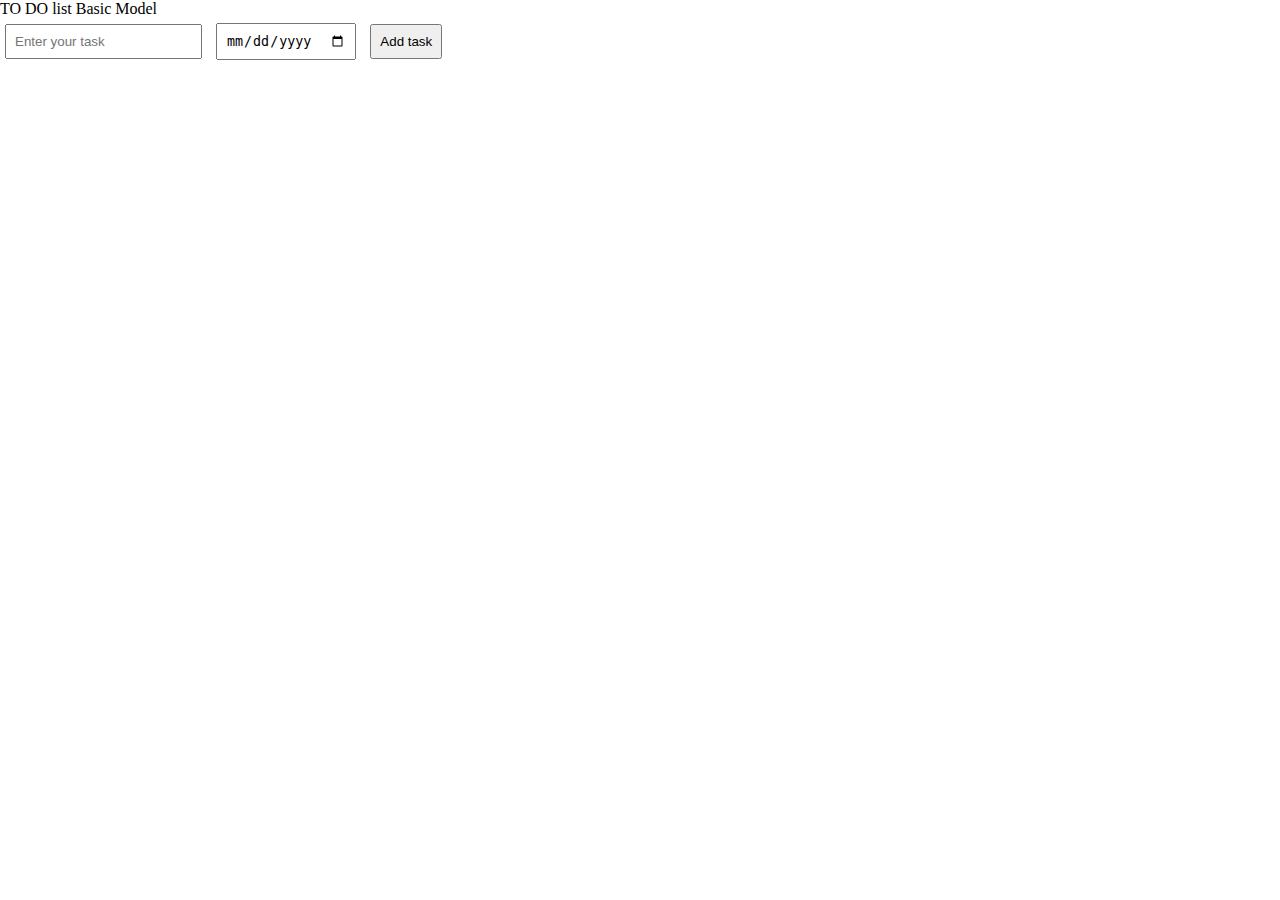
<file: todolist Basic/index.Html>
<!DOCTYPE html>
<html lang="en">
<head>
    <meta charset="UTF-8">
    <meta name="viewport" content="width=device-width, initial-scale=1.0">
    <title>Document</title>
    <link rel="stylesheet" href="style.css">
</head>
<body>

<p >TO DO list Basic Model</p>

<input placeholder="Enter your task" class="js-input grid">
   <input type="date" name="" id="" item class="js-date grid">
        <button class="js-button1 js-button-2 grid">Add task</button>
   

<Table>

</Table>

    <script src="script.js"></script>
    
</body>
</html>
</file>
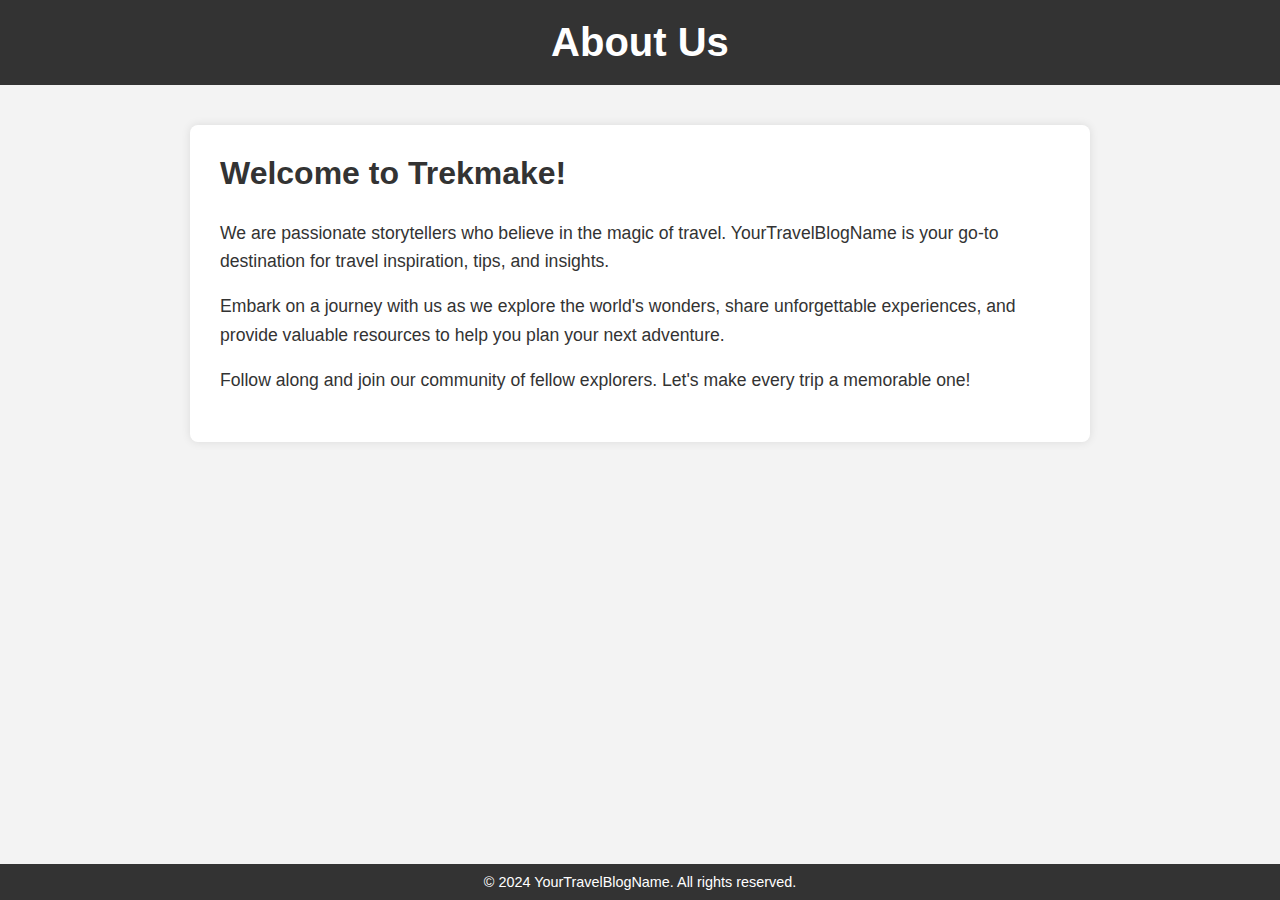
<file: Travel/Travel/aboutus.html>
<!DOCTYPE html>
<html lang="en">
<head>
  
  <style>
    
    body {
      font-family: Arial, sans-serif;
      margin: 0;
      padding: 0;
      background-color: #f3f3f3;
      color: #333;
    }
    .container {
      max-width: 900px;
      margin: auto;
      padding: 20px;
    }
    /* Header Styles */
    header {
      background-color: #333;
      color: #fff;
      padding: 20px 0;
      text-align: center;
    }
    header h1 {
      margin: 0;
      font-size: 2.5rem;
    }
    /* About Section Styles */
    .about-section {
      background-color: #fff;
      border-radius: 8px;
      box-shadow: 0 0 10px rgba(0, 0, 0, 0.1);
      padding: 30px;
      margin-top: 20px;
    }
    .about-section h2 {
      color: #333;
      font-size: 2rem;
      margin-top: 0;
    }
    .about-section p {
      font-size: 1.1rem;
      line-height: 1.6;
    }
    /* Footer Styles */
    footer {
      background-color: #333;
      color: #fff;
      text-align: center;
      padding: 10px 0;
      position: fixed;
      bottom: 0;
      width: 100%;
    }
    footer p {
      margin: 0;
      font-size: 0.9rem;
    }
  </style>
</head>
<body>

  <header>
    <h1>About Us</h1>
  </header>

  <div class="container">
    <div class="about-section">
      <h2>Welcome to Trekmake!</h2>
      <p>We are passionate storytellers who believe in the magic of travel. YourTravelBlogName is your go-to destination for travel inspiration, tips, and insights.</p>
      <p>Embark on a journey with us as we explore the world's wonders, share unforgettable experiences, and provide valuable resources to help you plan your next adventure.</p>
      <p>Follow along and join our community of fellow explorers. Let's make every trip a memorable one!</p>
    </div>
  </div>

  <footer>
    <p>&copy; 2024 YourTravelBlogName. All rights reserved.</p>
  </footer>

</body>
</html>
</file>
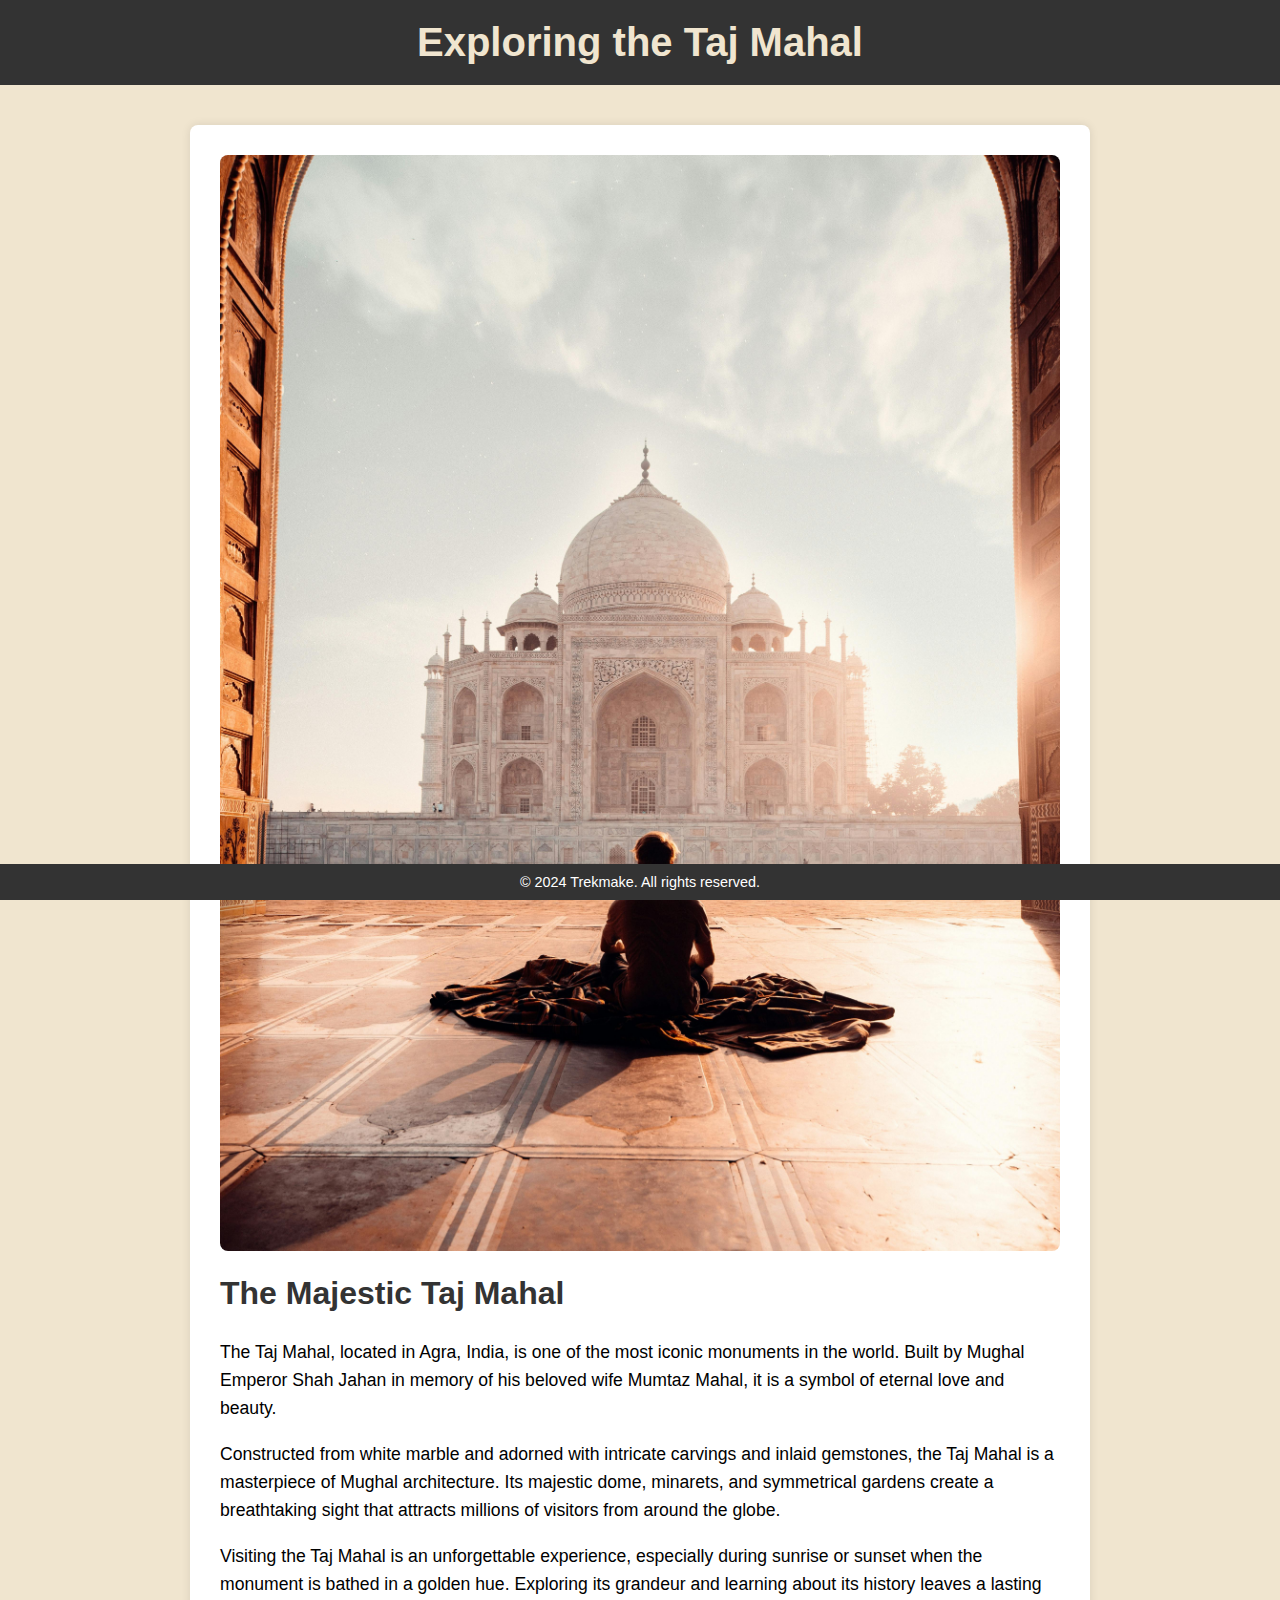
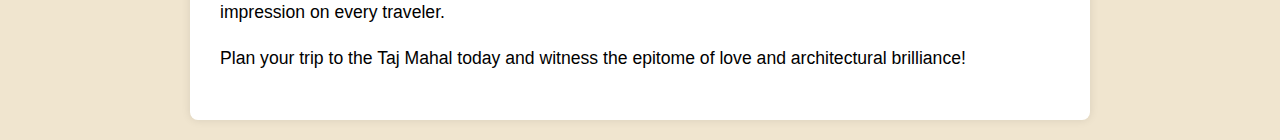
<file: Travel/Travel/blogno1.html>
<!DOCTYPE html>
<html lang="en">
<head>
 
  <title>Exploring the Taj Mahal</title>
 
  <style>
    
    body {
      font-family: Arial, sans-serif;
      margin: 0;
      padding: 0;
      background-color: #f0e5cf;
      color: black;
    }
    .container {
      max-width: 900px;
      margin: auto;
      padding: 20px;
    }
    /* Header Styles */
    header {
      background-color: #333;
      color: #fff;
      padding: 20px 0;
      text-align: center;
    }
    header h1 {
      margin: 0;
      font-size: 2.5rem;
    }
    /* Blog Post Styles */
    .blog-post {
      background-color: #fff;
      border-radius: 8px;
      box-shadow: 0 0 10px rgba(0, 0, 0, 0.1);
      padding: 30px;
      margin-top: 20px;
    }
    .blog-post h2 {
      color: #333;
      font-size: 2rem;
      margin-top: 0;
    }
    .blog-post img {
      max-width: 100%;
      height: auto;
      border-radius: 8px;
      margin-bottom: 20px;
    }
    .blog-post p {
      font-size: 1.1rem;
      line-height: 1.6;
    }
    /* Footer Styles */
    footer {
      background-color: #333;
      color: #fff;
      text-align: center;
      padding: 10px 0;
      position: fixed;
      bottom: 0;
      width: 100%;
    }
    footer p {
      margin: 0;
      font-size: 0.9rem;
    }
  </style>
</head>
<body>

  <header>
    <h1 style="color: #f0e5cf;">Exploring the Taj Mahal</h1>
  </header>

  <div class="container">
    <div class="blog-post">
      <img src="taj2.jpg" alt="Taj Mahal">
      <h2>The Majestic Taj Mahal</h2>
      <p>The Taj Mahal, located in Agra, India, is one of the most iconic monuments in the world. Built by Mughal Emperor Shah Jahan in memory of his beloved wife Mumtaz Mahal, it is a symbol of eternal love and beauty.</p>
      <p>Constructed from white marble and adorned with intricate carvings and inlaid gemstones, the Taj Mahal is a masterpiece of Mughal architecture. Its majestic dome, minarets, and symmetrical gardens create a breathtaking sight that attracts millions of visitors from around the globe.</p>
      <p>Visiting the Taj Mahal is an unforgettable experience, especially during sunrise or sunset when the monument is bathed in a golden hue. Exploring its grandeur and learning about its history leaves a lasting impression on every traveler.</p>
      <p>Plan your trip to the Taj Mahal today and witness the epitome of love and architectural brilliance!</p>
    </div>
  </div>

  <footer>
    <p>&copy; 2024 Trekmake. All rights reserved. </p>
  </footer>

</body>
</html>
</file>
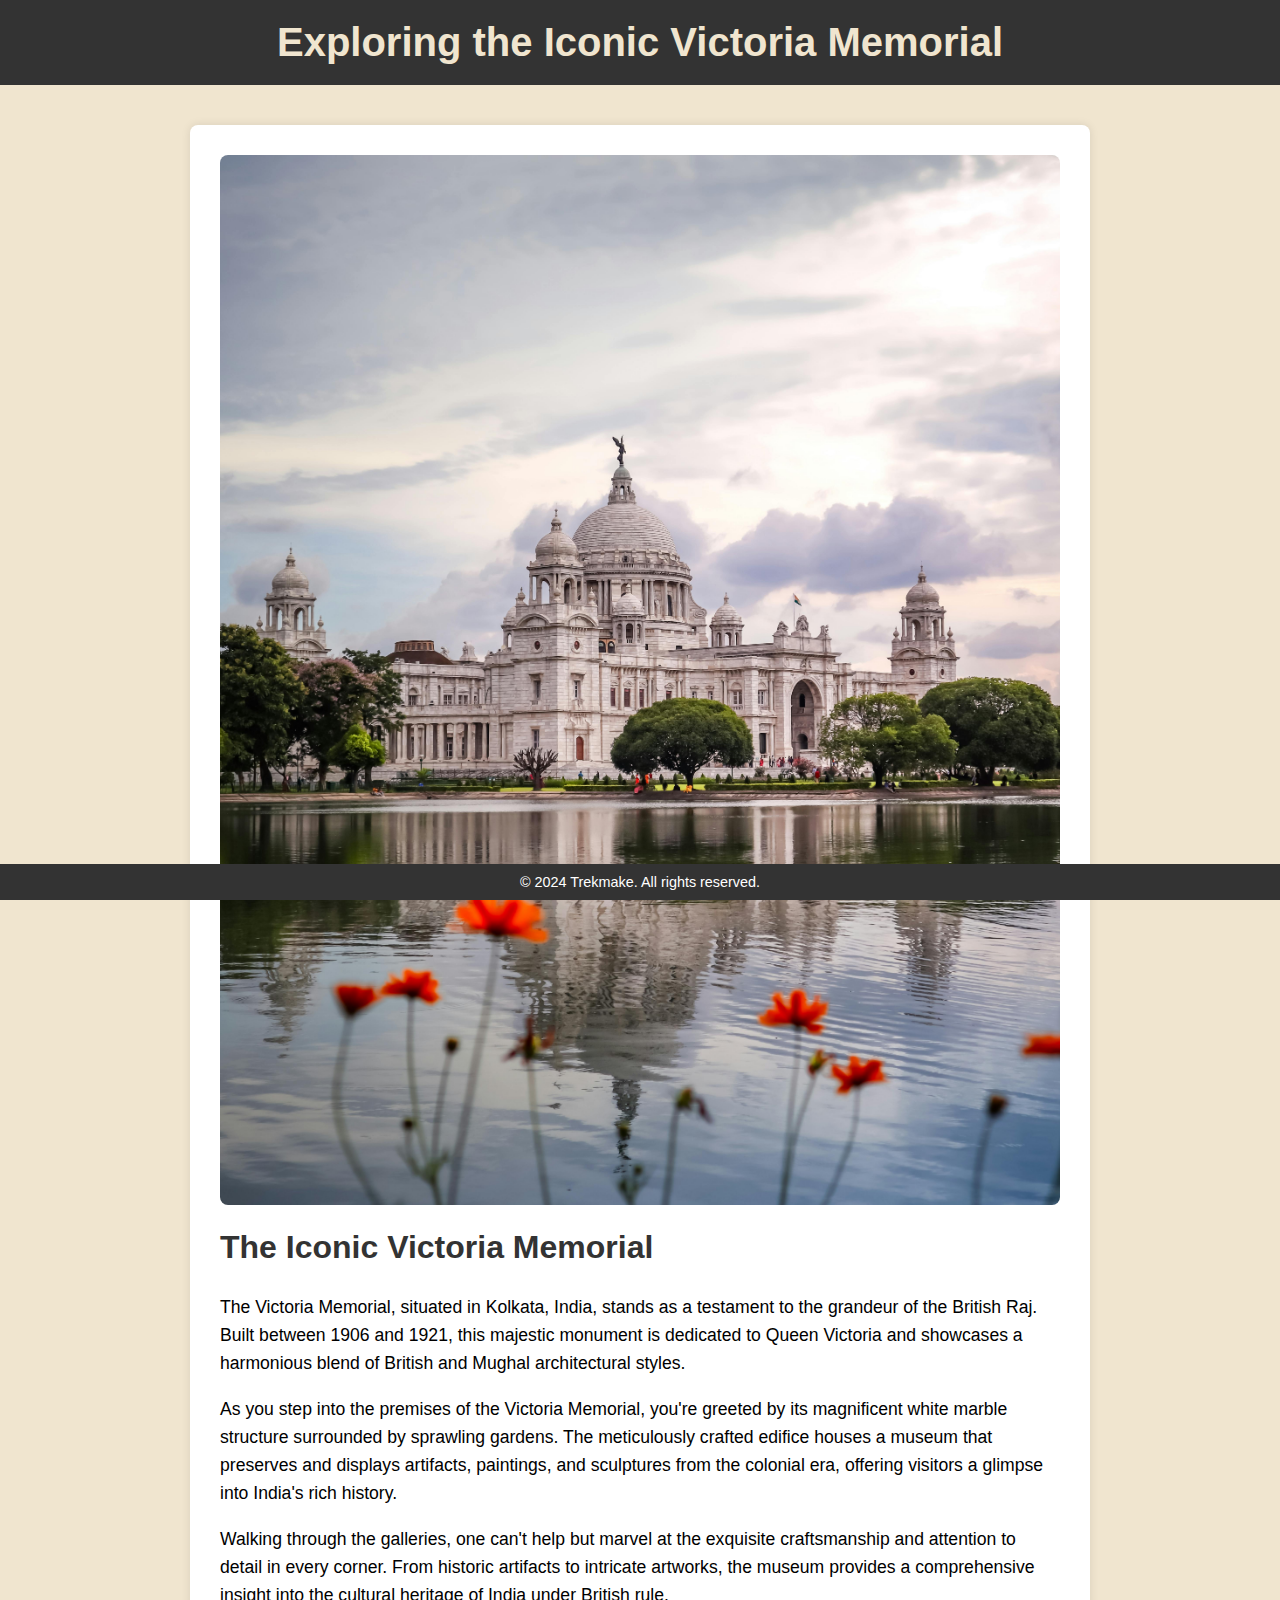
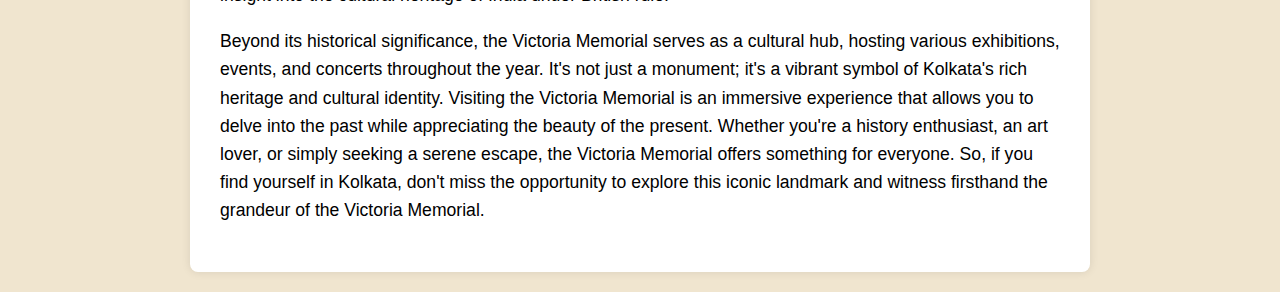
<file: Travel/Travel/blogno2.html>
<!DOCTYPE html>
<html lang="en">
<head>
 
  <title>Exploring the Iconic Victoria Memorial</title>
 
  <style>
    
    body {
      font-family: Arial, sans-serif;
      margin: 0;
      padding: 0;
      background-color: #f0e5cf;
      color: black;
    }
    .container {
      max-width: 900px;
      margin: auto;
      padding: 20px;
    }
    /* Header Styles */
    header {
      background-color: #333;
      color: #fff;
      padding: 20px 0;
      text-align: center;
    }
    header h1 {
      margin: 0;
      font-size: 2.5rem;
    }
    /* Blog Post Styles */
    .blog-post {
      background-color: #fff;
      border-radius: 8px;
      box-shadow: 0 0 10px rgba(0, 0, 0, 0.1);
      padding: 30px;
      margin-top: 20px;
    }
    .blog-post h2 {
      color: #333;
      font-size: 2rem;
      margin-top: 0;
    }
    .blog-post img {
      max-width: 100%;
      height: auto;
      border-radius: 8px;
      margin-bottom: 20px;
    }
    .blog-post p {
      font-size: 1.1rem;
      line-height: 1.6;
    }
    /* Footer Styles */
    footer {
      background-color: #333;
      color: #fff;
      text-align: center;
      padding: 10px 0;
      position: fixed;
      bottom: 0;
      width: 100%;
    }
    footer p {
      margin: 0;
      font-size: 0.9rem;
    }
  </style>
</head>
<body>

  <header>
    <h1 style="color: #f0e5cf;">Exploring the Iconic Victoria Memorial</h1>
  </header>

  <div class="container">
    <div class="blog-post">
      <img src="vic1.jpg" alt=" Victoria Memorial">
      <h2>The Iconic Victoria Memorial</h2>
      <p>The Victoria Memorial, situated in Kolkata, India, stands as a testament to the grandeur of the British Raj. Built between 1906 and 1921, this majestic monument is dedicated to Queen Victoria and showcases a harmonious blend of British and Mughal architectural styles.</p>
      <p>As you step into the premises of the Victoria Memorial, you're greeted by its magnificent white marble structure surrounded by sprawling gardens. The meticulously crafted edifice houses a museum that preserves and displays artifacts, paintings, and sculptures from the colonial era, offering visitors a glimpse into India's rich history.</p>
      <p>Walking through the galleries, one can't help but marvel at the exquisite craftsmanship and attention to detail in every corner. From historic artifacts to intricate artworks, the museum provides a comprehensive insight into the cultural heritage of India under British rule.</p>
      <p>Beyond its historical significance, the Victoria Memorial serves as a cultural hub, hosting various exhibitions, events, and concerts throughout the year. It's not just a monument; it's a vibrant symbol of Kolkata's rich heritage and cultural identity.

Visiting the Victoria Memorial is an immersive experience that allows you to delve into the past while appreciating the beauty of the present. Whether you're a history enthusiast, an art lover, or simply seeking a serene escape, the Victoria Memorial offers something for everyone.

So, if you find yourself in Kolkata, don't miss the opportunity to explore this iconic landmark and witness firsthand the grandeur of the Victoria Memorial.</p>
    </div>
  </div>

  <footer>
    <p>&copy; 2024 Trekmake. All rights reserved. </p>
  </footer>

</body>
</html>
</file>
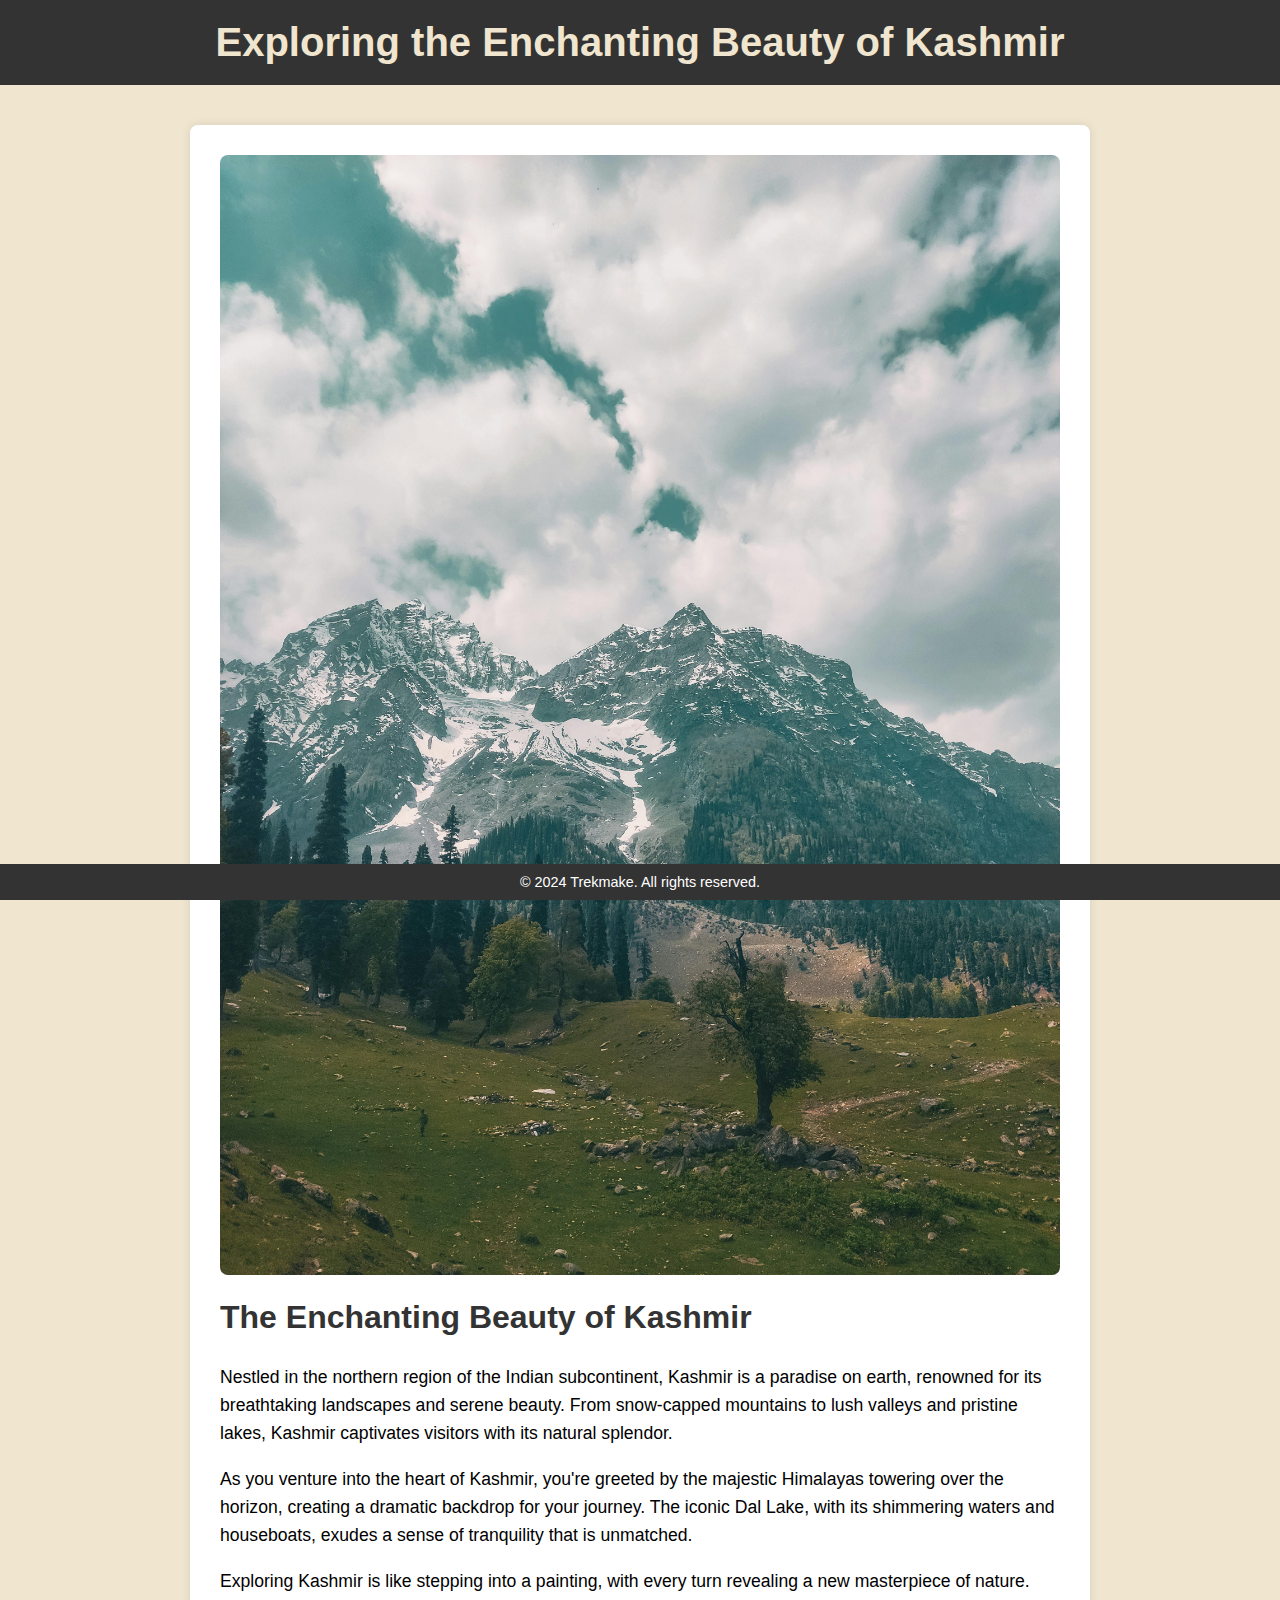
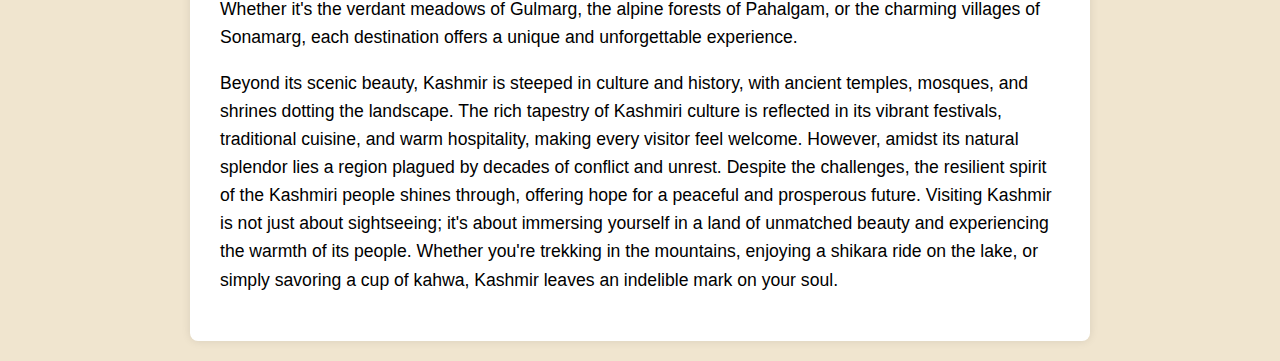
<file: Travel/Travel/blogno3.html>
<!DOCTYPE html>
<html lang="en">
<head>
 
  <title>Exploring the Enchanting Beauty of Kashmir</title>
 
  <style>
    
    body {
      font-family: Arial, sans-serif;
      margin: 0;
      padding: 0;
      background-color: #f0e5cf;
      color: black;
    }
    .container {
      max-width: 900px;
      margin: auto;
      padding: 20px;
    }
    /* Header Styles */
    header {
      background-color: #333;
      color: #fff;
      padding: 20px 0;
      text-align: center;
    }
    header h1 {
      margin: 0;
      font-size: 2.5rem;
    }
    /* Blog Post Styles */
    .blog-post {
      background-color: #fff;
      border-radius: 8px;
      box-shadow: 0 0 10px rgba(0, 0, 0, 0.1);
      padding: 30px;
      margin-top: 20px;
    }
    .blog-post h2 {
      color: #333;
      font-size: 2rem;
      margin-top: 0;
    }
    .blog-post img {
      max-width: 100%;
      height: auto;
      border-radius: 8px;
      margin-bottom: 20px;
    }
    .blog-post p {
      font-size: 1.1rem;
      line-height: 1.6;
    }
    /* Footer Styles */
    footer {
      background-color: #333;
      color: #fff;
      text-align: center;
      padding: 10px 0;
      position: fixed;
      bottom: 0;
      width: 100%;
    }
    footer p {
      margin: 0;
      font-size: 0.9rem;
    }
  </style>
</head>
<body>

  <header>
    <h1 style="color: #f0e5cf;">Exploring the Enchanting Beauty of Kashmir</h1>
  </header>

  <div class="container">
    <div class="blog-post">
      <img src="kash2.jpg" alt="Kashmir">
      <h2> The Enchanting Beauty of Kashmir</h2>
      <p>Nestled in the northern region of the Indian subcontinent, Kashmir is a paradise on earth, renowned for its breathtaking landscapes and serene beauty. From snow-capped mountains to lush valleys and pristine lakes, Kashmir captivates visitors with its natural splendor.</p>
      <p>As you venture into the heart of Kashmir, you're greeted by the majestic Himalayas towering over the horizon, creating a dramatic backdrop for your journey. The iconic Dal Lake, with its shimmering waters and houseboats, exudes a sense of tranquility that is unmatched.</p>
      <p>Exploring Kashmir is like stepping into a painting, with every turn revealing a new masterpiece of nature. Whether it's the verdant meadows of Gulmarg, the alpine forests of Pahalgam, or the charming villages of Sonamarg, each destination offers a unique and unforgettable experience.</p>
      <p>Beyond its scenic beauty, Kashmir is steeped in culture and history, with ancient temples, mosques, and shrines dotting the landscape. The rich tapestry of Kashmiri culture is reflected in its vibrant festivals, traditional cuisine, and warm hospitality, making every visitor feel welcome.

However, amidst its natural splendor lies a region plagued by decades of conflict and unrest. Despite the challenges, the resilient spirit of the Kashmiri people shines through, offering hope for a peaceful and prosperous future.

Visiting Kashmir is not just about sightseeing; it's about immersing yourself in a land of unmatched beauty and experiencing the warmth of its people. Whether you're trekking in the mountains, enjoying a shikara ride on the lake, or simply savoring a cup of kahwa, Kashmir leaves an indelible mark on your soul.</p>
    </div>
  </div>

  <footer>
    <p>&copy; 2024 Trekmake. All rights reserved. </p>
  </footer>

</body>
</html>
</file>
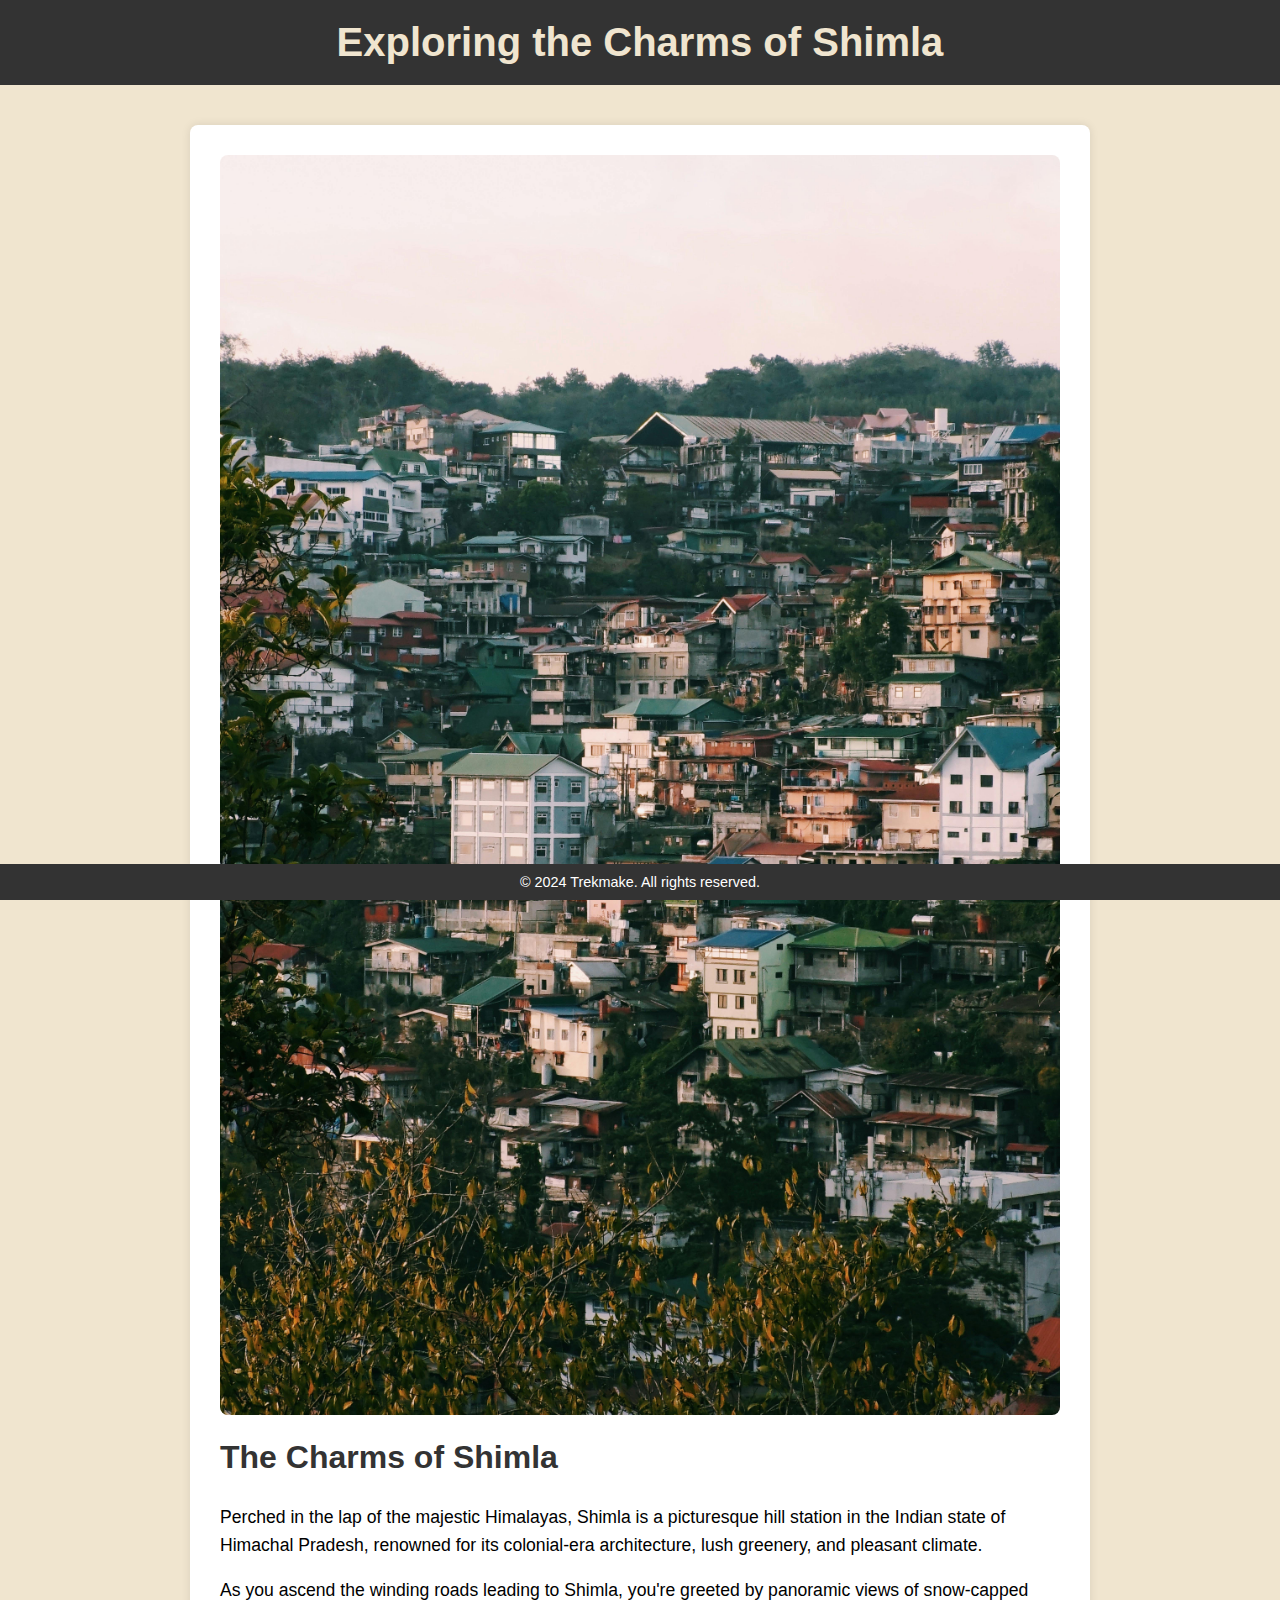
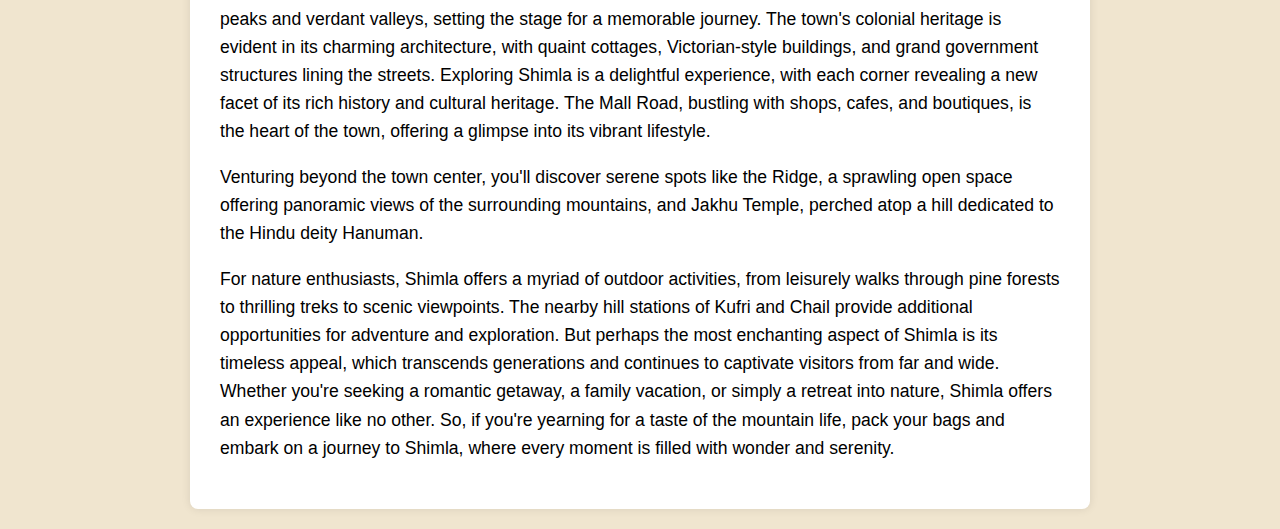
<file: Travel/Travel/blogno4.html>
<!DOCTYPE html>
<html lang="en">
<head>
 
  <title>Exploring the Charms of Shimla</title>
 
  <style>
    
    body {
      font-family: Arial, sans-serif;
      margin: 0;
      padding: 0;
      background-color: #f0e5cf;
      color: black;
    }
    .container {
      max-width: 900px;
      margin: auto;
      padding: 20px;
    }
    /* Header Styles */
    header {
      background-color: #333;
      color: #fff;
      padding: 20px 0;
      text-align: center;
    }
    header h1 {
      margin: 0;
      font-size: 2.5rem;
    }
    /* Blog Post Styles */
    .blog-post {
      background-color: #fff;
      border-radius: 8px;
      box-shadow: 0 0 10px rgba(0, 0, 0, 0.1);
      padding: 30px;
      margin-top: 20px;
    }
    .blog-post h2 {
      color: #333;
      font-size: 2rem;
      margin-top: 0;
    }
    .blog-post img {
      max-width: 100%;
      height: auto;
      border-radius: 8px;
      margin-bottom: 20px;
    }
    .blog-post p {
      font-size: 1.1rem;
      line-height: 1.6;
    }
    /* Footer Styles */
    footer {
      background-color: #333;
      color: #fff;
      text-align: center;
      padding: 10px 0;
      position: fixed;
      bottom: 0;
      width: 100%;
    }
    footer p {
      margin: 0;
      font-size: 0.9rem;
    }
  </style>
</head>
<body>

  <header>
    <h1 style="color: #f0e5cf;"> Exploring the Charms of Shimla</h1>
  </header>

  <div class="container">
    <div class="blog-post">
      <img src="shim2.jpg" alt="Taj Mahal">
      <h2>The Charms of Shimla</h2>
      <p>Perched in the lap of the majestic Himalayas, Shimla is a picturesque hill station in the Indian state of Himachal Pradesh, renowned for its colonial-era architecture, lush greenery, and pleasant climate.</p>
      <p>As you ascend the winding roads leading to Shimla, you're greeted by panoramic views of snow-capped peaks and verdant valleys, setting the stage for a memorable journey. The town's colonial heritage is evident in its charming architecture, with quaint cottages, Victorian-style buildings, and grand government structures lining the streets.

Exploring Shimla is a delightful experience, with each corner revealing a new facet of its rich history and cultural heritage. The Mall Road, bustling with shops, cafes, and boutiques, is the heart of the town, offering a glimpse into its vibrant lifestyle.</p>
      <p>Venturing beyond the town center, you'll discover serene spots like the Ridge, a sprawling open space offering panoramic views of the surrounding mountains, and Jakhu Temple, perched atop a hill dedicated to the Hindu deity Hanuman.</p>
      <p>For nature enthusiasts, Shimla offers a myriad of outdoor activities, from leisurely walks through pine forests to thrilling treks to scenic viewpoints. The nearby hill stations of Kufri and Chail provide additional opportunities for adventure and exploration.

But perhaps the most enchanting aspect of Shimla is its timeless appeal, which transcends generations and continues to captivate visitors from far and wide. Whether you're seeking a romantic getaway, a family vacation, or simply a retreat into nature, Shimla offers an experience like no other.

So, if you're yearning for a taste of the mountain life, pack your bags and embark on a journey to Shimla, where every moment is filled with wonder and serenity.

</p>
    </div>
  </div>

  <footer>
    <p>&copy; 2024 Trekmake. All rights reserved. </p>
  </footer>

</body>
</html>
</file>
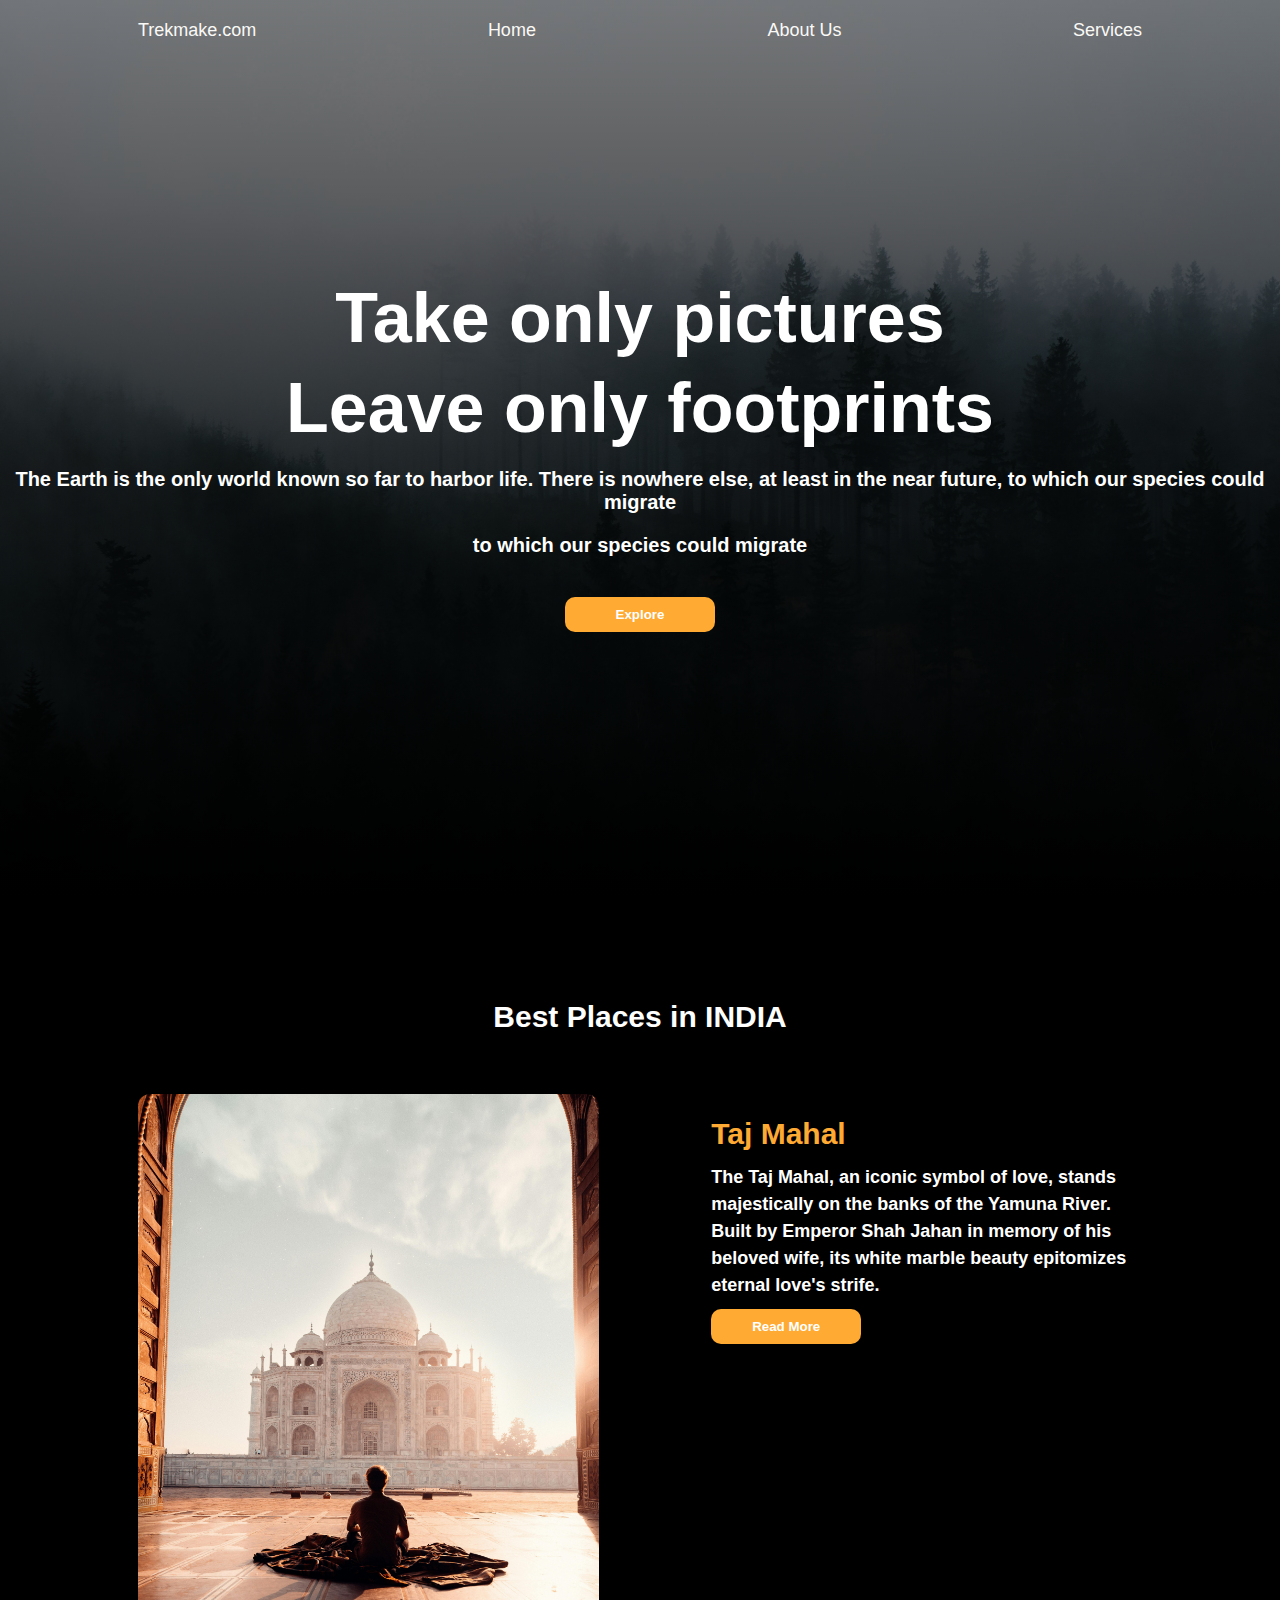
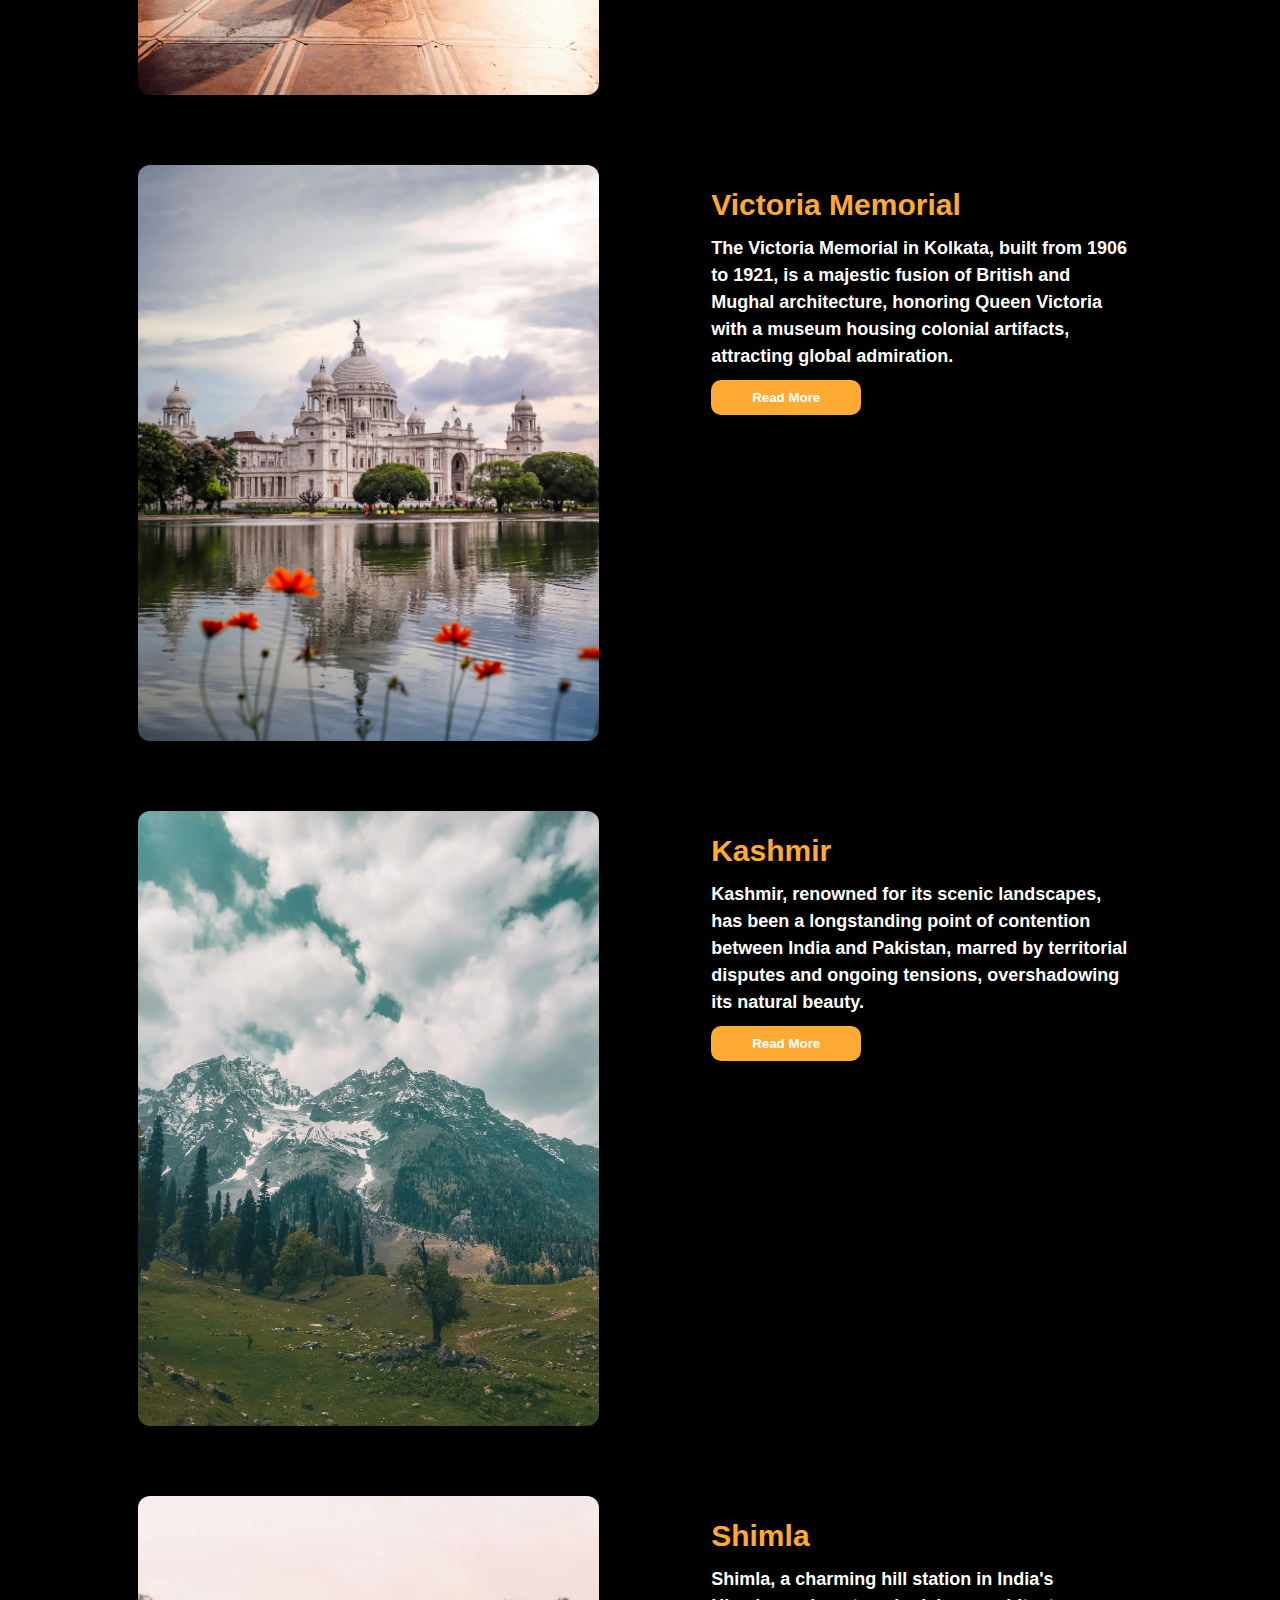
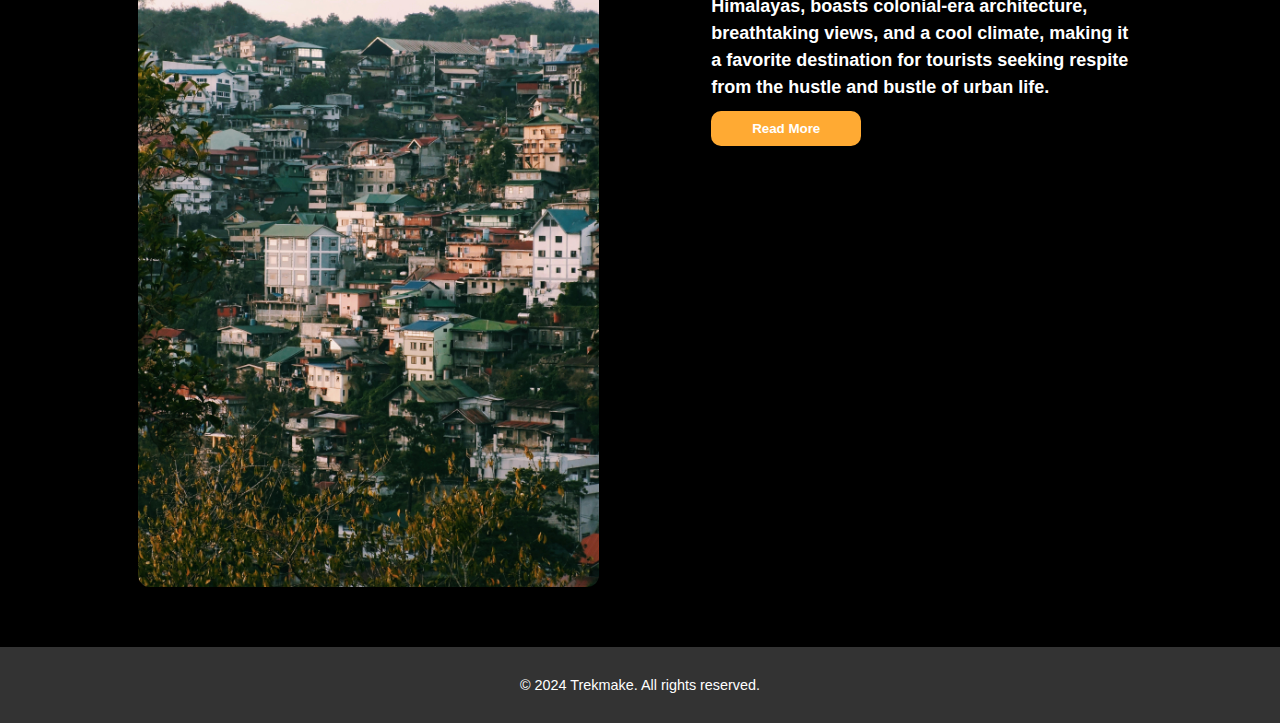
<file: Travel/Travel/home.html>
<html>
<head>
  <title>Trekmake</title>
  <link rel="stylesheet" href="style.css">
</head>
<body>
  <section id="main1">
    <div id="menu">
      <div id="logo"><a href="#">Trekmake.com</a></div>
      <div id="menu1"><a href="#">Home</a></div>
      <div id="menu2"><a href="aboutus.html">About Us</a></div>
      <div id="menu3"><a href="services.html">Services</a></div>
    </div>

    <h1 id="text1">Take only pictures</h1>
    <h1 id="text2">Leave only footprints</h1> 

    <h4 id="text3">The Earth is the only world known so far to harbor life. There is nowhere else, at least in the near future, to which our species could migrate</h4>
    <h4 id="text5">to which our species could migrate</h4>

    <div id="button1">
      <button><a href="#">Explore</a></button>
    </div>
  </section>

  <section id="main2">
    <h3 id="text7">Best Places in INDIA</h3>

    <div id="blog">
      <div class="image-container">
        <img src="taj2.jpg" alt="Taj Mahal">
      </div>
      <div class="context">
        <h1>Taj Mahal</h1>
        <h5>The Taj Mahal, an iconic symbol of love, stands majestically on the banks of the Yamuna River. Built by Emperor Shah Jahan in memory of his beloved wife, its white marble beauty epitomizes eternal love's strife.</h5>
        <button><a href="blogno1.html">Read More</a></button>
      </div>
    </div>

    <div id="blog2">
      <div class="image-container">
        <img src="vic1.jpg" alt="Victoria Memorial">
      </div>
      <div class="context2">
        <h1>Victoria Memorial</h1>
        <h5>The Victoria Memorial in Kolkata, built from 1906 to 1921, is a majestic fusion of British and Mughal architecture, honoring Queen Victoria with a museum housing colonial artifacts, attracting global admiration.</h5>
        <button><a href="blogno2.html">Read More</a></button>
      </div>
    </div>

    <div id="blog1">
      <div class="image-container">
        <img src="kash2.jpg" alt="Kashmir">
      </div>
      <div class="context1">
        <h1>Kashmir</h1>
        <h5>Kashmir, renowned for its scenic landscapes, has been a longstanding point of contention between India and Pakistan, marred by territorial disputes and ongoing tensions, overshadowing its natural beauty.</h5>
        <button><a href="blogno3.html">Read More</a></button>
      </div>
    </div>

    <div id="blog3">
      <div class="image-container">
        <img src="shim2.jpg" alt="Shimla">
      </div>
      <div class="context3">
        <h1>Shimla</h1>
        <h5>Shimla, a charming hill station in India's Himalayas, boasts colonial-era architecture, breathtaking views, and a cool climate, making it a favorite destination for tourists seeking respite from the hustle and bustle of urban life.</h5>
        <button><a href="blogno4.html">Read More</a></button>
      </div>
    </div>
  </section>

  <footer>
    <p>&copy; 2024 Trekmake. All rights reserved.</p>
  </footer>
</body>
</html>
</file>
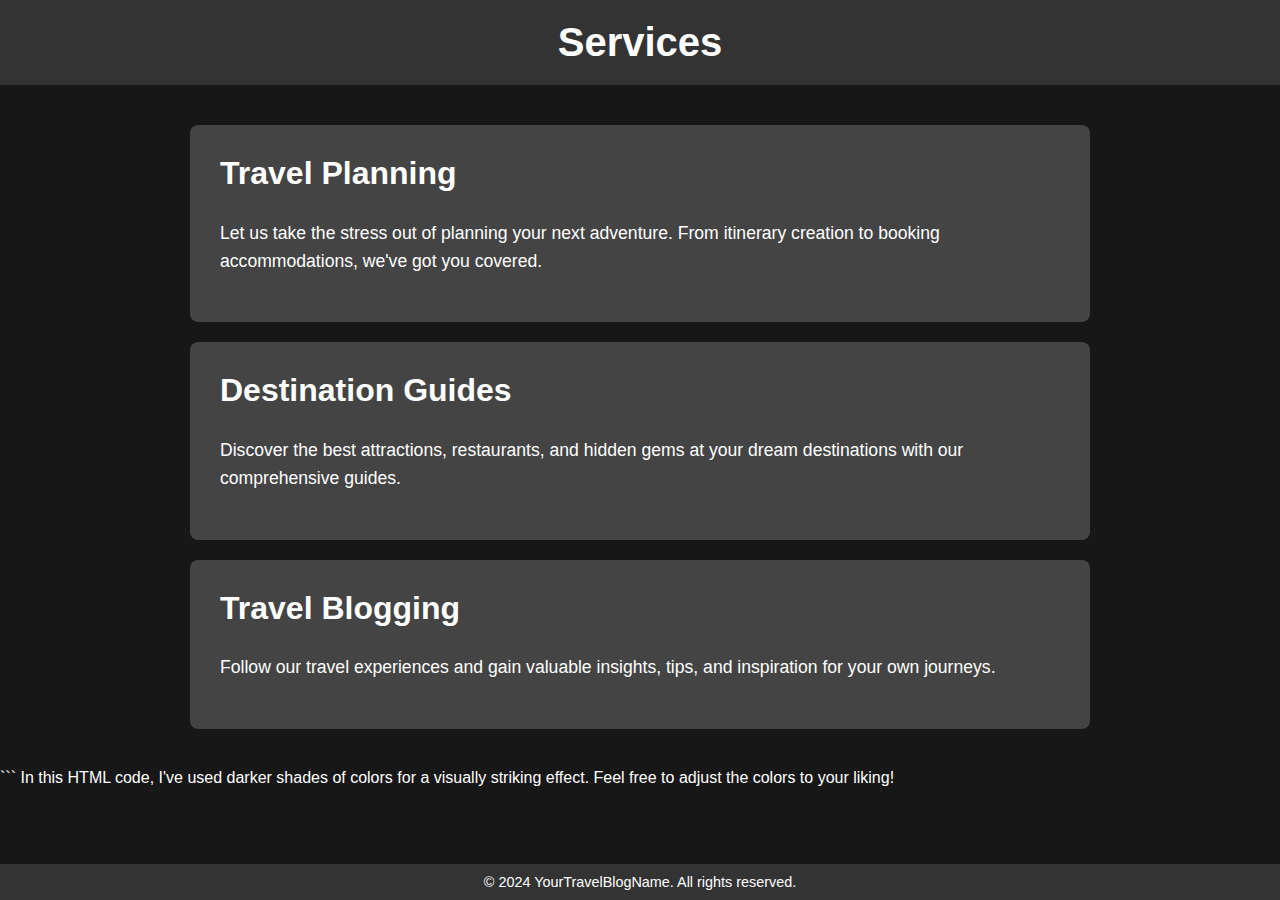
<file: Travel/Travel/services.html>
<html>
<!DOCTYPE html>
<html lang="en">
<head>
  
  <title>Services - Trekmake</title>
  <style>
    body {
      font-family: Arial, sans-serif;
      margin: 0;
      padding: 0;
      background-color: #171717;
      color: #fff;
    }
    .container {
      max-width: 900px;
      margin: auto;
      padding: 20px;
    }
   /* Header Styles */
    header {
      background-color: #333;
      color: #fff;
      padding: 20px 0;
      text-align: center;
    }
    header h1 {
      margin: 0;
      font-size: 2.5rem;
    }
  
    .services-section {
      margin-top: 20px;
    }
    .service {
      background-color: #444;
      border-radius: 8px;
      padding: 30px;
      margin-bottom: 20px;
    }
    .service h2 {
      color: #fff;
      font-size: 2rem;
      margin-top: 0;
    }
    .service p {
      font-size: 1.1rem;
      line-height: 1.6;
    }
    /* Footer Styles */
    footer {
      background-color: #333;
      color: #fff;
      text-align: center;
      padding: 10px 0;
      position: fixed;
      bottom: 0;
      width: 100%;
    }
    footer p {
      margin: 0;
      font-size: 0.9rem;
    }
  </style>
</head>
<body>

  <header>
    <h1>Services</h1>
  </header>

  <div class="container">
    <div class="services-section">
      <div class="service">
        <h2>Travel Planning</h2>
        <p>Let us take the stress out of planning your next adventure. From itinerary creation to booking accommodations, we've got you covered.</p>
      </div>
      <div class="service">
        <h2>Destination Guides</h2>
        <p>Discover the best attractions, restaurants, and hidden gems at your dream destinations with our comprehensive guides.</p>
      </div>
      <div class="service">
        <h2>Travel Blogging</h2>
        <p>Follow our travel experiences and gain valuable insights, tips, and inspiration for your own journeys.</p>
      </div>
    </div>
  </div>

  <footer>
    <p>&copy; 2024 YourTravelBlogName. All rights reserved.</p>
  </footer>

</body>
</html>
```

In this HTML code, I've used darker shades of colors for a visually striking effect. Feel free to adjust the colors to your liking!
</file>
<file: todolist Basic/style.css>
* {
    margin: 0;
    padding: 0;
    box-sizing: border-box;
}

html,
body {
    height: 100%;
    width: 100%;
}

table {
    width: 100%;
    border-collapse: collapse;
    margin-top: 20px;
}

th,
td {
    border: 1px solid #ddd;
    padding: 8px;
    text-align: left;
}

th {
    background-color: #f4f4f4;
}

input,
select,
button {
    margin: 5px;
    padding: 8px;
}
</file>
<file: Travel/Travel/style.css>
/* General reset */
* {
  padding: 0;
  margin: 0;
  box-sizing: border-box;
}

body {
  background-color: black;
  font-family: Arial, sans-serif;
  color: #fff;
}

/* Main Section */
#main1 {
  background: linear-gradient(rgba(0, 0, 0, 0.5), rgba(0, 0, 0, 1)), url("back.jpg");
  background-size: cover;
  background-position: center;
  width: 100%;
  height: 100vh; /* Full viewport height */
  position: relative;
  color: #fff;
  padding: 0;
  display: flex;
  flex-direction: column;
  justify-content: center;
  align-items: center;
  text-align: center;
}

#menu {
  display: flex;
  justify-content: space-between;
  align-items: center;
  width: 100%;
  padding: 20px 10%;
  position: absolute;
  top: 0;
}

#logo, #menu1, #menu2, #menu3 {
  font-size: 18px;
}

#logo a,
#menu1 a,
#menu2 a,
#menu3 a {
  text-decoration: none;
  color: #FAF9F6;
  padding: 0 10px;
}

#logo a:hover,
#menu1 a:hover,
#menu2 a:hover,
#menu3 a:hover {
  color: #B2BEB5;
}

/* Main Text */
#text1, #text2 {
  font-family: "Arial Black", sans-serif;
  font-size: 70px;
  text-align: center;
  position: relative;
  z-index: 10;
}

#text1 {
  margin-top: 10px;
}

#text2 {
  margin-top: 10px;
}

#text3, #text5 {
  font-size: 20px;
  color: #FFF;
  margin-top: 20px;
  text-align: center;
}

#button1 {
  margin-top: 30px;
}

button {
  width: 150px;
  background-color: #CC5500;
  border: none;
  border-radius: 10px;
  padding: 10px;
  cursor: pointer;
}

button a {
  text-decoration: none;
  color: white;
  font-weight: bold;
}

/* Blog Section */
#main2 {
  margin-top: 100px;
  padding: 0 10%;
}

h3#text7 {
  font-size: 30px;
  text-align: center;
  margin-bottom: 50px;
}

#blog, #blog1, #blog2, #blog3 {
  display: flex;
  flex-wrap: wrap;
  justify-content: space-between;
  margin-bottom: 50px;
}

.image-container {
  width: 45%;
  margin: 10px;
}

.image-container img {
  width: 100%;
  height: auto;
  border-radius: 12px;
}

.context, .context1, .context2, .context3 {
  width: 45%;
  padding: 20px;
}

.context h1, .context1 h1, .context2 h1, .context3 h1 {
  font-size: 30px;
  color: #FFAA33;
  line-height: 2;
  font-weight: bold;
}

.context h5, .context1 h5, .context2 h5, .context3 h5 {
  font-size: 18px;
  color: #fff;
  line-height: 1.5;
}

button {
  margin-top: 10px;
  background-color: #FFAA33;
  padding: 10px;
  cursor: pointer;
}

button a {
  color: white;
  text-decoration: none;
}

button:hover {
  background-color: #36454F;
}

/* Footer */
footer {
  background-color: #333;
  color: #fff;
  text-align: center;
  padding: 30px 0;
  position: relative;
  bottom: 0;
  width: 100%;
}

footer p {
  margin: 0;
  font-size: 0.9rem;
}

/* Responsive Breakpoints */
@media (max-width: 768px) {
  #menu {
    flex-direction: column;
    align-items: center;
  }

  #text1, #text2 {
    font-size: 50px;
    margin-left: 0;
    top: 25%;
  }

  button {
    width: 120px;
  }

  .image-container {
    width: 100%;
    margin-bottom: 30px;
  }

  .context, .context1, .context2, .context3 {
    width: 100%;
    margin-top: 20px;
  }

  .context h1 {
    font-size: 25px;
  }

  .context h5 {
    font-size: 16px;
  }
}

@media (max-width: 480px) {
  #text1, #text2 {
    font-size: 30px;
    top: 20%;
  }

  button {
    width: 100px;
  }

  .context h1 {
    font-size: 22px;
  }

  .context h5 {
    font-size: 14px;
  }

  footer p {
    font-size: 0.8rem;
  }
}
</file>
